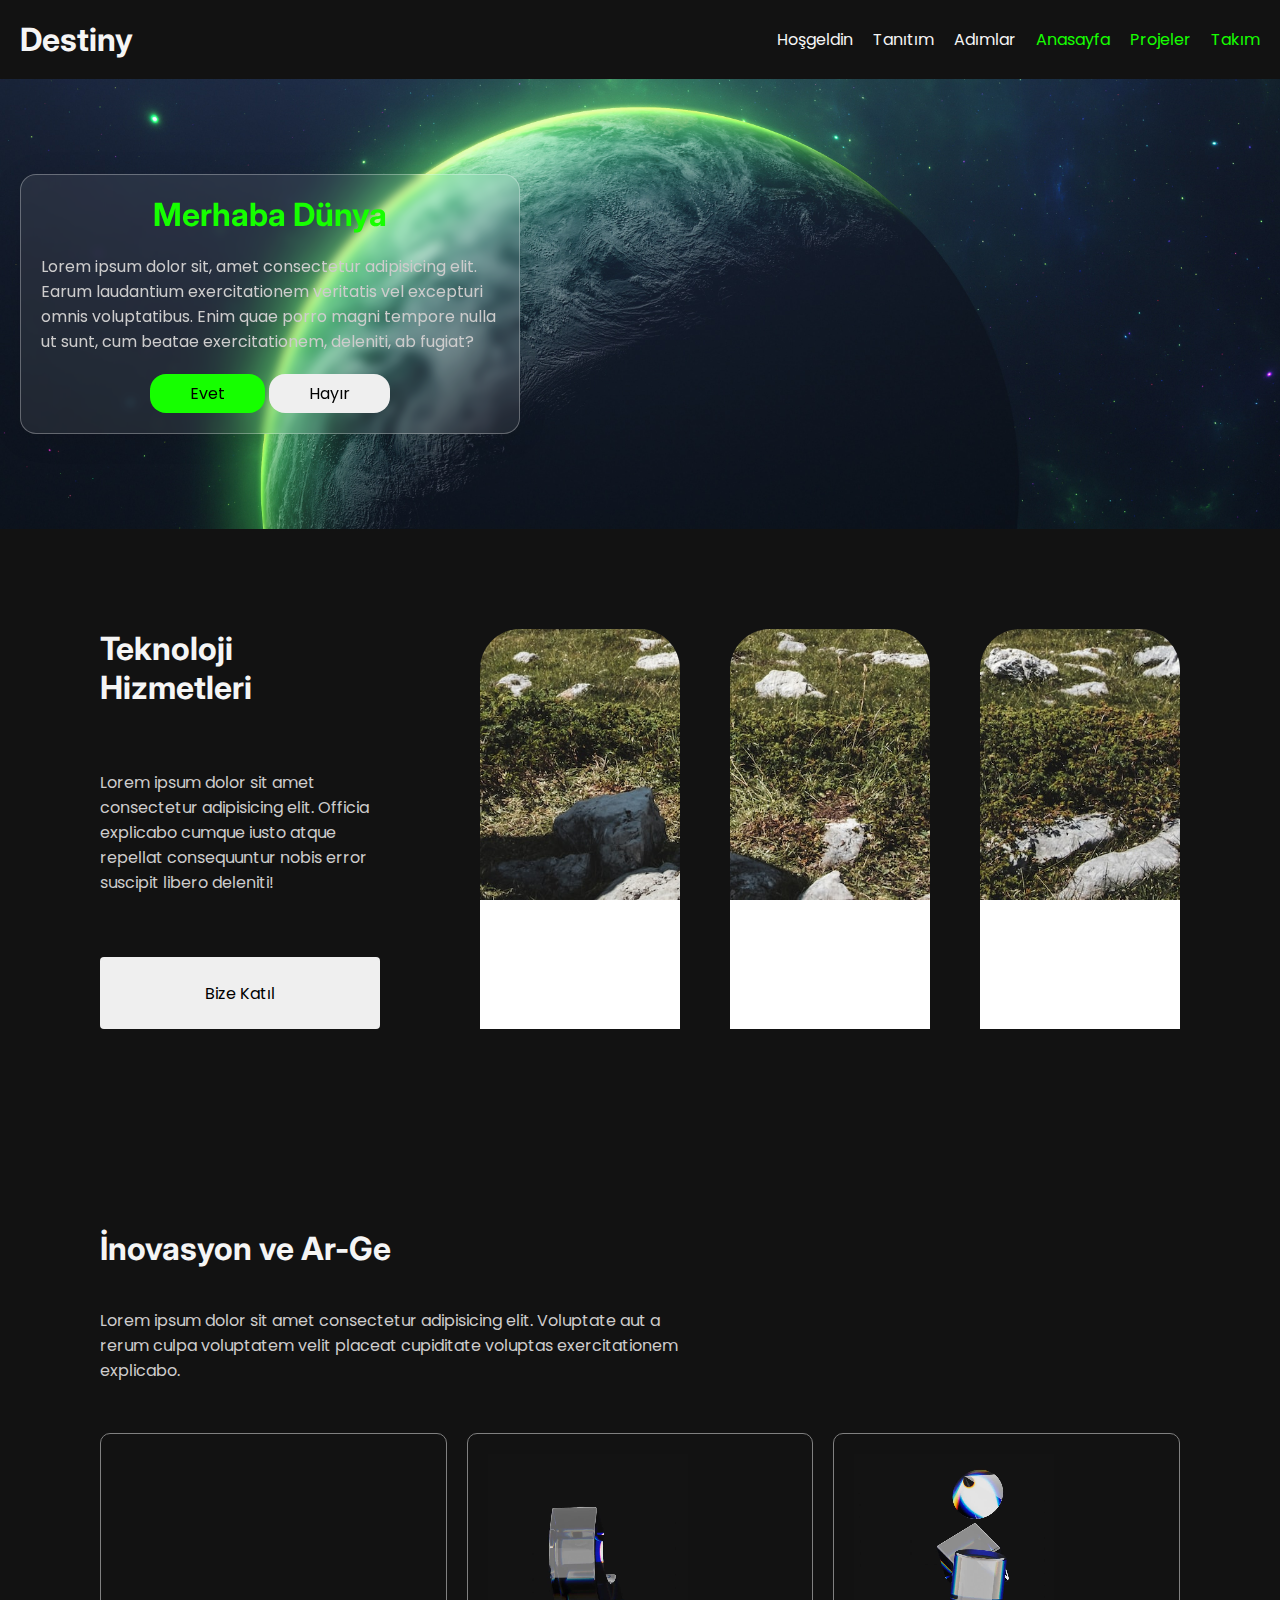
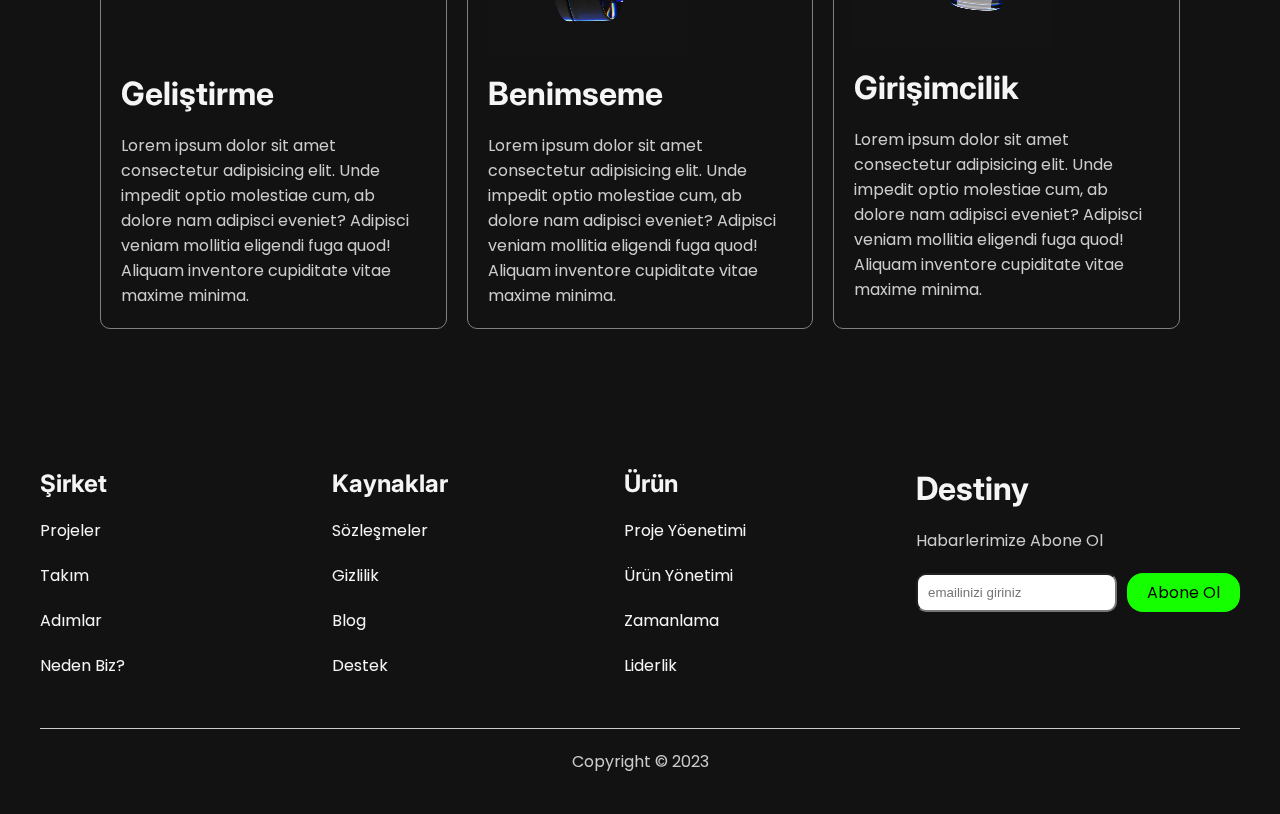
<file: index.html>
<!DOCTYPE html>
    <html lang="en">

    <head>
        <meta charset="UTF-8">
        <meta http-equiv="X-UA-Compatible" content="IE=edge">
        <meta name="viewport" content="width=device-width, initial-scale=1.0">
        <link rel="stylesheet" href="./style.css">
        <title>Destiny</title>
    </head>
    <body>
        <!-- header -->
        <header>
            <h1><a href="/">Destiny</a></h1>
            <nav>
                <a href="#hero">Hoşgeldin</a>
                <a href="#image-sec">Tanıtım</a>
                <a href="#steps-sec">Adımlar</a>
                <a href="/" class="link">Anasayfa</a>
                <a href="projects.html" class="link">Projeler</a>
                <a href="team.html" class="link">Takım</a>
            </nav>
            <button class="nav-btn">|||</button>
        </header>

        <!-- Ana İçerik -->
        <div id="hero">
            <div class="hero-inner">
                <h1>Merhaba Dünya</h1>
                <p>Lorem ipsum dolor sit, amet consectetur adipisicing elit. Earum laudantium exercitationem veritatis vel excepturi omnis voluptatibus. Enim quae porro magni tempore nulla ut sunt, cum beatae exercitationem, deleniti, ab fugiat?</p>
                <div class="buttons">
                    <button>Evet</button>
                    <button>Hayır</button>
                </div>
            </div>
        </div>

        <!-- ana içerik -->
        <main>
            <section id="image-sec">
                <div class="image-sec-info">
                    <h1>Teknoloji Hizmetleri</h1>
                    <p>Lorem ipsum dolor sit amet consectetur adipisicing elit. Officia explicabo cumque iusto atque repellat consequuntur nobis error suscipit libero deleniti!</p>
                    <button>Bize Katıl</button>
                </div>
                <div class="images">
                    <div class="window"></div>
                    <div class="window"></div>
                    <div class="window"></div>
                </div>
            </section>
        </main>

        <!-- kartlar -->
        <section id="cards-sec">
            <div class="cards-sec-info">
                <h1>İnovasyon ve Ar-Ge</h1>
                <p>Lorem ipsum dolor sit amet consectetur adipisicing elit. Voluptate aut a rerum culpa voluptatem velit placeat cupiditate voluptas exercitationem explicabo.</p>
            </div>
            <div class="cards">
                <!-- kart -->
                <div class="card">
                    <video>
                        <source src="./images/first.mp4">
                    </video>
                    <h1>Geliştirme</h1>
                    <p>Lorem ipsum dolor sit amet consectetur adipisicing elit. Unde impedit optio molestiae cum, ab dolore nam adipisci eveniet? Adipisci veniam mollitia eligendi fuga quod! Aliquam inventore cupiditate vitae maxime minima.</p>
                </div>
                <!-- kart -->
                <div class="card">
                    <video>
                        <source src="./images/second.mp4">
                    </video>
                    <h1>Benimseme</h1>
                    <p>Lorem ipsum dolor sit amet consectetur adipisicing elit. Unde impedit optio molestiae cum, ab dolore nam adipisci eveniet? Adipisci veniam mollitia eligendi fuga quod! Aliquam inventore cupiditate vitae maxime minima.</p>
                </div>
                <!-- kart -->
                <div class="card">
                    <video>
                        <source src="./images/third.mp4">
                    </video>
                    <h1>Girişimcilik</h1>
                    <p>Lorem ipsum dolor sit amet consectetur adipisicing elit. Unde impedit optio molestiae cum, ab dolore nam adipisci eveniet? Adipisci veniam mollitia eligendi fuga quod! Aliquam inventore cupiditate vitae maxime minima.</p>
                </div>
            </div>
        </section>

        <!-- FOOter -->
        <footer>
           <div class="footer-area">
             <div class="footer-links">
                <h2>Şirket</h2>
                <a href="">Projeler</a>
                <a href="">Takım</a>
                <a href="">Adımlar</a>
                <a href="">Neden Biz?</a>
            </div>
            <div class="footer-links">
                <h2>Kaynaklar</h2>
                <a href="">Sözleşmeler</a>
                <a href="">Gizlilik</a>
                <a href="">Blog</a>
                <a href="">Destek</a>
            </div>
            <div class="footer-links">
                <h2>Ürün</h2>
                <a href="">Proje Yöenetimi</a>
                <a href="">Ürün Yönetimi</a>
                <a href="">Zamanlama</a>
                <a href="">Liderlik</a>
            </div>
            <div class="footer-links">
            <h1>Destiny</h1>
            <p>Habarlerimize Abone Ol</p>
            <div class="field"> 
                <input type="text" placeholder="emailinizi giriniz">
                <button>Abone Ol</button>
            </div>
           </div>
           </div>
            <p class="footer-bottom">Copyright &copy; 2023</p>
        </footer>



        <script src="./main.js"></script>
    </body>

    </html>
    </html>
</file>
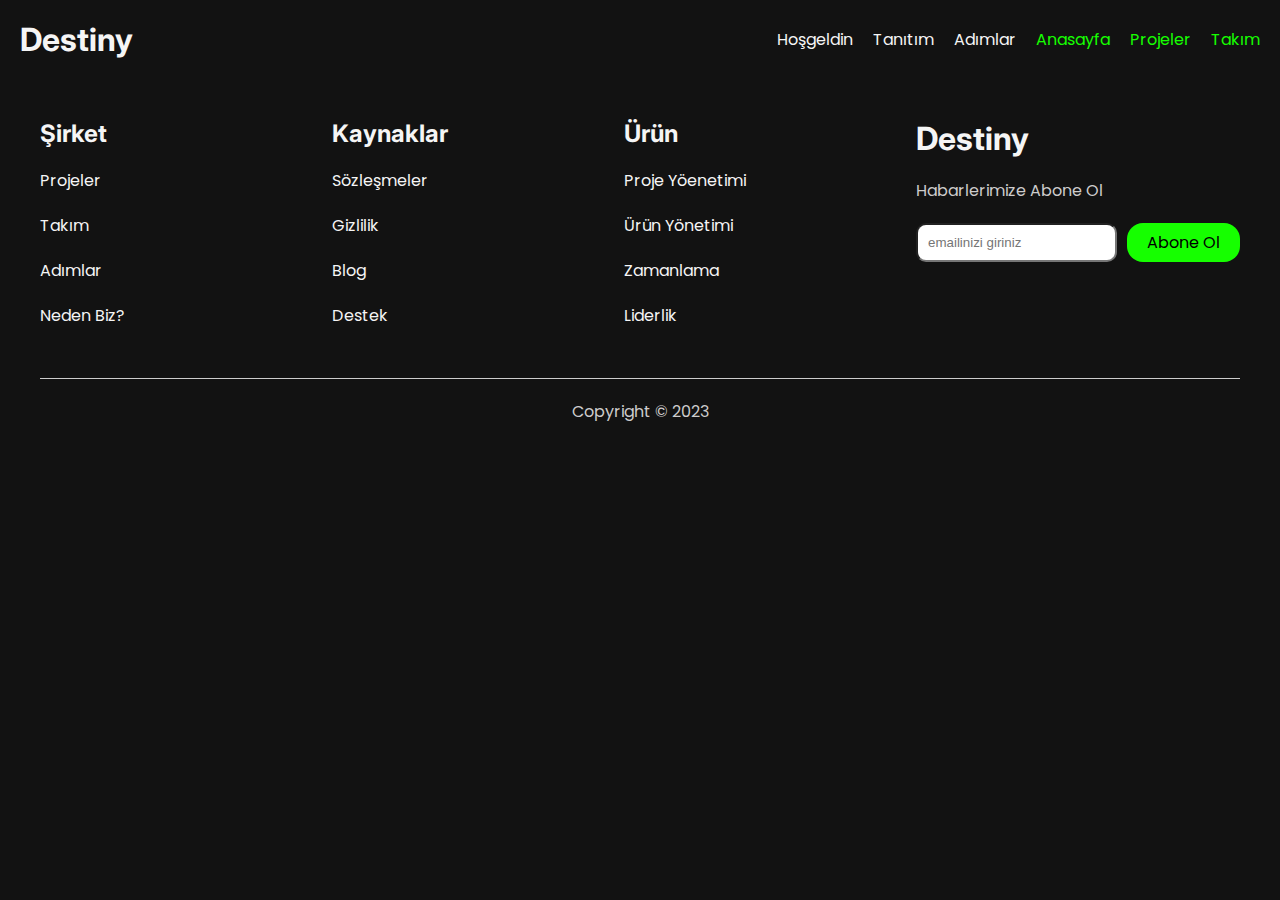
<file: projects.html>
<!DOCTYPE html>
    <html lang="en">

    <head>
        <meta charset="UTF-8">
        <meta http-equiv="X-UA-Compatible" content="IE=edge">
        <meta name="viewport" content="width=device-width, initial-scale=1.0">
        <link rel="stylesheet" href="./style.css">
        <title>Destiny - Projeler</title>
    </head>
    <body>
        <!-- header -->
        <header>
            <h1><a href="/">Destiny</a></h1>
            <nav>
                <a href="#hero">Hoşgeldin</a>
                <a href="#image-sec">Tanıtım</a>
                <a href="#steps-sec">Adımlar</a>
                <a href="/" class="link">Anasayfa</a>
                <a href="projects.html" class="link">Projeler</a>
                <a href="team.html" class="link">Takım</a>
            </nav>
            <button class="nav-btn">|||</button>
        </header>

        <!-- Ana İçerik -->
        <div></div>

        <!-- FOOter -->
        <footer>
           <div class="footer-area">
             <div class="footer-links">
                <h2>Şirket</h2>
                <a href="">Projeler</a>
                <a href="">Takım</a>
                <a href="">Adımlar</a>
                <a href="">Neden Biz?</a>
            </div>
            <div class="footer-links">
                <h2>Kaynaklar</h2>
                <a href="">Sözleşmeler</a>
                <a href="">Gizlilik</a>
                <a href="">Blog</a>
                <a href="">Destek</a>
            </div>
            <div class="footer-links">
                <h2>Ürün</h2>
                <a href="">Proje Yöenetimi</a>
                <a href="">Ürün Yönetimi</a>
                <a href="">Zamanlama</a>
                <a href="">Liderlik</a>
            </div>
            <div class="footer-links">
            <h1>Destiny</h1>
            <p>Habarlerimize Abone Ol</p>
            <div class="field"> 
                <input type="text" placeholder="emailinizi giriniz">
                <button>Abone Ol</button>
            </div>
           </div>
           </div>
            <p class="footer-bottom">Copyright &copy; 2023</p>
        </footer>



        <script src="./main.js"></script>
    </body>

    </html>
    </html>
</file>
<file: style.css>
@import url('https://fonts.googleapis.com/css2?family=Inter:wght@100;200;300;400;500;600;700;800;900&family=Poppins:wght@100;200;300;400;500;600;700;800;900&display=swap');

/* font-family: 'Inter',sans-serif;
font-family: 'Poppins',sans-serif; */

* {
    margin: 0;
    padding: 0;
    box-sizing: border-box;
}

html {
    scroll-behavior: smooth;
}

/* değişkenler */

:root {
    --green: #16ff00;
    --white: #f5f5f5;
    --gray: #cdcccc;
    --black: #121212;
}

/* standart tanımlama ve stil sıfırlama */

a {
    text-decoration: none;
    color: var(--white);
}

h1,
h2,
h3,
h4 {
    color: var(--white);
    font-family: 'Inter';
}

p {
    color: var(--gray);
}

button {
    border: none;
    font-family: 'Poppins';
    cursor: pointer;
    padding: 7px 20px;
    font-size: 16px;
    border-radius: 16px;
}

/* Ana Stiller */

body {
    font-family: 'Poppins';
    background-color: var(--black);
    overflow-x: hidden;
}

/* header */
header {
    position: sticky;
    top: 0;
    display: flex;
    justify-content: space-between;
    align-items: center;
    background-color: var(--black);
    padding: 20px;
    z-index: 100;
}

nav {
    display: flex;
    gap: 20px;
}

.link {
    color: var(--green);
}

.nav-btn {
    display: none;
}

/* footer */
footer {
    padding: 40px;
    background-color: var(--black);
}

.footer-bottom {
    text-align: center;
    margin-top: 50px;
    border-top: 1px solid var(--gray);
    padding-top: 20px;
}

.footer-area {
    display: grid;
    grid-template-columns: 1fr 1fr 1fr 1fr;
    column-gap: 20px;
}

.footer-links {
    display: flex;
    flex-direction: column;
    gap: 20px;
}

.field {
    display: flex;
    gap: 10px;
}

.field input {
    padding: 5px 10px;
    border-radius: 10px;
    max-height: 50px;
}

.field button {
    background-color: var(--green);
    white-space: nowrap;
}

/* Anasayfa */

#hero {
    height: 50vh;
    background: url(./images/back.jpg);
    background-size: cover;
    background-repeat: no-repeat;
    display: flex;
    align-items: center;
    background-attachment: fixed;
}

.hero-inner {
    max-width: 500px;
    display: flex;
    flex-direction: column;
    gap: 20px;
    align-items: center;
    padding: 20px;
    margin-left: 20px;
    /* CAM EFEKTİ */
    background: rgba(255, 255, 255, 0.08);
    border-radius: 16px;
    box-shadow: 0 4px 30px rgba(0, 0, 0, 0.1);
    backdrop-filter: blur(4.9px);
    -webkit-backdrop-filter: blur(3.9px);
    border: 1px solid rgba(255, 255, 255, 0.3);
}

.hero-inner h1 {
    color: var(--green);
}

.buttons button {
    padding: 7px 40px;
}

.buttons button:nth-child(1) {
    background-color: var(--green);
}

section {
    padding: 30px;
}

/* ana içerik */
#image-sec {
    display: flex;
    justify-content: space-between;
    gap: 100px;
}

.image-sec-info {
    max-width: 600px;
    display: grid;
    gap: 30px;
}

.image-sec-info>button {
    border-radius: 4px;
}

.images {
    display: grid;
    grid-template-columns: 1fr 1fr 1fr;
    gap: 50px;
}

.window {
    background: url(./images/sec2.jpg);
    background-attachment: fixed;
    background-size: cover;
    background-repeat: no-repeat;
    background-color: white;
    min-width: 200px;
    height: 400px;
    border-radius: 40px 40px 0 0;
}

.window :nth-child(2) {
    border-radius: 40px;
}

/* kartlar alanı */
/* #cards-sec {} */

.cards-sec-info {
    max-width: 600px;
    display: grid;
    gap: 40px;
}

.cards {
    display: grid;
    grid-template-columns: repeat(3, 1fr);
    gap: 20px;
}

.card {
    border: 1px solid gray;
    display: flex;
    flex-direction: column;
    gap: 20px;
    padding: 20px;
    border-radius: 10px;
    margin-top: 50px;
}

/* .card h1 {} */

.card video {
    width: 200px;
}

/* liste alanı */

.steps-sec-info {
    display: flex;
    justify-content: space-between;
    gap: 40px;
}

.steps-sec-info h2 {
    max-width: 400px;
}

.steps-sec-info p {
    max-width: 400px;
}

#steps-sec {
    margin: 50px 0;
}

#steps-sec li {
    margin-top: 40px;
    list-style: none;
    display: flex;
    justify-content: space-between;
    border-bottom: 1px solid gray;
    padding-bottom: 40px;
}



#steps-sec li h1 span {
    color: gray;
    font-weight: 400;
    font-size: 15px;
    margin-bottom: 5px;
}

#steps-sec li img {
    width: 50px;
}

/* projeler sayfası */

.welcome {
    padding: 100px;
    background-image: linear-gradient(45deg, #fa8bff 0%, #2bd2ff 52%, #2bff88 90%);
    -webkit-background-clip: text;
    -webkit-text-fill-color: transparent;
    max-width: 1300px;
    font-size: 56px;
}

/* neler yapıyoruz alanı */

#what-sec {
    display: flex;
    justify-content: space-between;
    gap: 40px;
}

.what-info {
    max-width: 400px;
}

.what-info h1 {
    margin-bottom: 50px;
}

.what-cards {
    display: flex;
    gap: 100px;
}

.what-card {
    min-width: 200px;
    max-width: 400px;
    display: flex;
    flex-direction: column;
    gap: 20px;
    text-align: center;
    align-items: center;
    background-color: #323443;
    border-radius: 10px;
    padding: 30px 20px;
    position: relative;
}

.what-card img {
    position: absolute;
    width: 50px;
    top: -50px;
}

/* projeler alanı */

#projects-sec {
    display: flex;
    flex-direction: column;
    gap: 40px;
}

.projects {}

.project {
    display: flex;
    gap: 30px;
}

.project-image {
    background-color: #323443;
    padding: 40px 60px 0;
    display: flex;
    align-items: end;
    position: relative;
}

.project-image img {
    cursor: pointer;
}

.project-image:hover {
    background-image: linear-gradient(45deg, #fa8bff 0%, #2bd2ff)
}

.project-image .icon {
    position: absolute;
    right: 5px;
    top: 5px;
    background-color: #494a57;
    display: grid;
    place-items: center;
    padding: 5px;
    cursor: pointer;
    border-radius: 3px;
}

.project-info {
    display: flex;
    flex-direction: column;
    gap: 30px;
    max-width: 700px;
}

/* takım sayfası */

#top-section {
    display: flex;
    justify-content: space-between;
    gap: 50px;
}

.top-section-left {
    display: flex;
    flex-direction: column;
    justify-content: space-between;
    gap: 50px;
}

.top-section-left h1 {}

.top-section-left .auction {
    padding: 20px;
    /* CAM EFEKTİ */
    background: rgba(255, 255, 255, 0.08);
    border-radius: 16px;
    box-shadow: 0 4px 30px rgba(0, 0, 0, 0.1);
    backdrop-filter: blur(4.9px);
    -webkit-backdrop-filter: blur(3.9px);
    border: 1px solid rgba(255, 255, 255, 0.3);

}

.top-section-left .counter {
    margin-top: 20px;
    display: grid;
    grid-template-columns: repeat(4, 1fr);
    column-gap: 20px;
}

.top-section-left .count {
    background-color: rgb(0, 0, 21);
    border-radius: 10px;
    padding: 10px;
    text-align: center;
}

.top-section-left .buttons {
    display: flex;
    gap: 20px;
}

.top-section-left .buttons button {
    background-color: transparent;
    color: white;
    border: 1px solid var(--green);
    cursor: pointer;
}

.top-section-left .buttons button:hover {
    background-color: var(--green);
}

.top-section-right img {
    border-radius: 10px;
}

/* resimler alanı */
#takim-images {
    display: flex;
    justify-content: space-between;
    gap: 20px;
    text-align: center;
}

.img-wrapper {
    position: relative;
}

.img-wrapper h1 {
    position: absolute;
    bottom: 0;
    text-align: center;
    width: 100%;
    padding: 20px;
    /* CAM EFEKTİ */
    background: rgba(255, 255, 255, 0.08);
    border-radius: 16px;
    box-shadow: 0 4px 30px rgba(0, 0, 0, 0.1);
    backdrop-filter: blur(4.9px);
    -webkit-backdrop-filter: blur(3.9px);
    border: 1px solid rgba(255, 255, 255, 0.3);
}

.img-wrapper img {
    width: 400px;
    border-radius: 20px;
}

/* bağış alanı */

#donate-sec {
    display: inline-block;
    left: 50%;
    transform: translateX(-50%);
    position: relative;
}

.donate-sec-info {
    display: flex;
    justify-content: space-between;
    margin-bottom: 30px;
}

.donate-sec-content {
    display: grid;
    grid-template-columns: repeat(4, 200px);
    justify-content: center;
    gap: 40px;
}

.donate-sec-people {
    display: flex;
    gap: 10px;
    background-color: rgb(106, 0, 106);
    color: white;
    padding: 10px;
    border-radius: 60px;
}

.donate-sec-people img {
    width: 50px;
    border-radius: 50%;
}

/* resposive yapılar */

@media (max-width:800px) {
    nav {
        display: none;
    }

    .nav-btn {
        display: block;
    }

    .toggle {
        display: flex;
        position: fixed;
        flex-direction: column;
        right: 0;
        top: 70px;
        background-color: #323443;
        padding: 20px;
        border-radius: 10px;
    }

    #hero {
        align-items: center;
        justify-content: center;
    }

    .hero-inner {
        margin: 40px;
    }

    .field {
        max-width: 240px;
        max-height: 40px;
    }

    .field input {
        max-width: 120px;
    }

    .field button {
        font-size: 13px;
        padding: 4px 6px;
    }

    /* bağış alanı */
    .donate-sec-content {
        grid-template-columns: repeat(2, 200px) !important;

    }

}

@media (max-width:1000px) {
    .footer-area {
        grid-template-columns: 1fr 1fr;
        row-gap: 40px;
    }

    .footer-links {
        align-items: center;
    }

    .cards {
        grid-template-columns: 1fr;
        place-items: center;
    }

    .card {
        max-width: 400px;
    }

    /* projeler sayfası */

    .welcome {
        font-size: 40px;
        padding: 100px 20px;
    }

    #top-section {
        flex-direction: column;
    }

    .top-section-right {
        order: -1;
    }

    .top-section-left .button {
        font-size: 15px;
    }

    /* bağış alanı */
    .donate-sec-content {
        grid-template-columns: repeat(3, 200px);

    }
}



@media (max-width:1200px) {
    #image-sec {
        flex-direction: column;
        align-items: center;
    }

    .window {
        height: 300px;
    }

    /* neler yapıyoruz alanı */
    #what-sec {
        flex-direction: column;
        align-items: center;
        gap: 100px;
    }

    .what-info {
        max-width: 600px;
    }

    .what-cards {
        gap: 20px;
    }

    /* projeler */
    .project {
        flex-direction: column;
    }

    .project-info {
        order: -1;
    }

    .project-image {
        padding: 20px 100px 0;
    }

    /* resimler */

    #takim-images {
        flex-direction: column;
        align-items: center;
        gap: 50px;
    }
}



@media (max-width:1500px) {
    #takim-images img {
        width: 300px;
    }
}

@media (min-width:1000px) {
    section {
        padding: 100px;
        justify-content: center;
    }
}

@media (max-width:500px) {
    .project-image {
        padding: 0 30px;
        justify-content: center;
    }

    .project-image img {
        width: 100%;
    }

    .what-cards {
        flex-direction: column;
        gap: 90px;
    }
}
</file>
